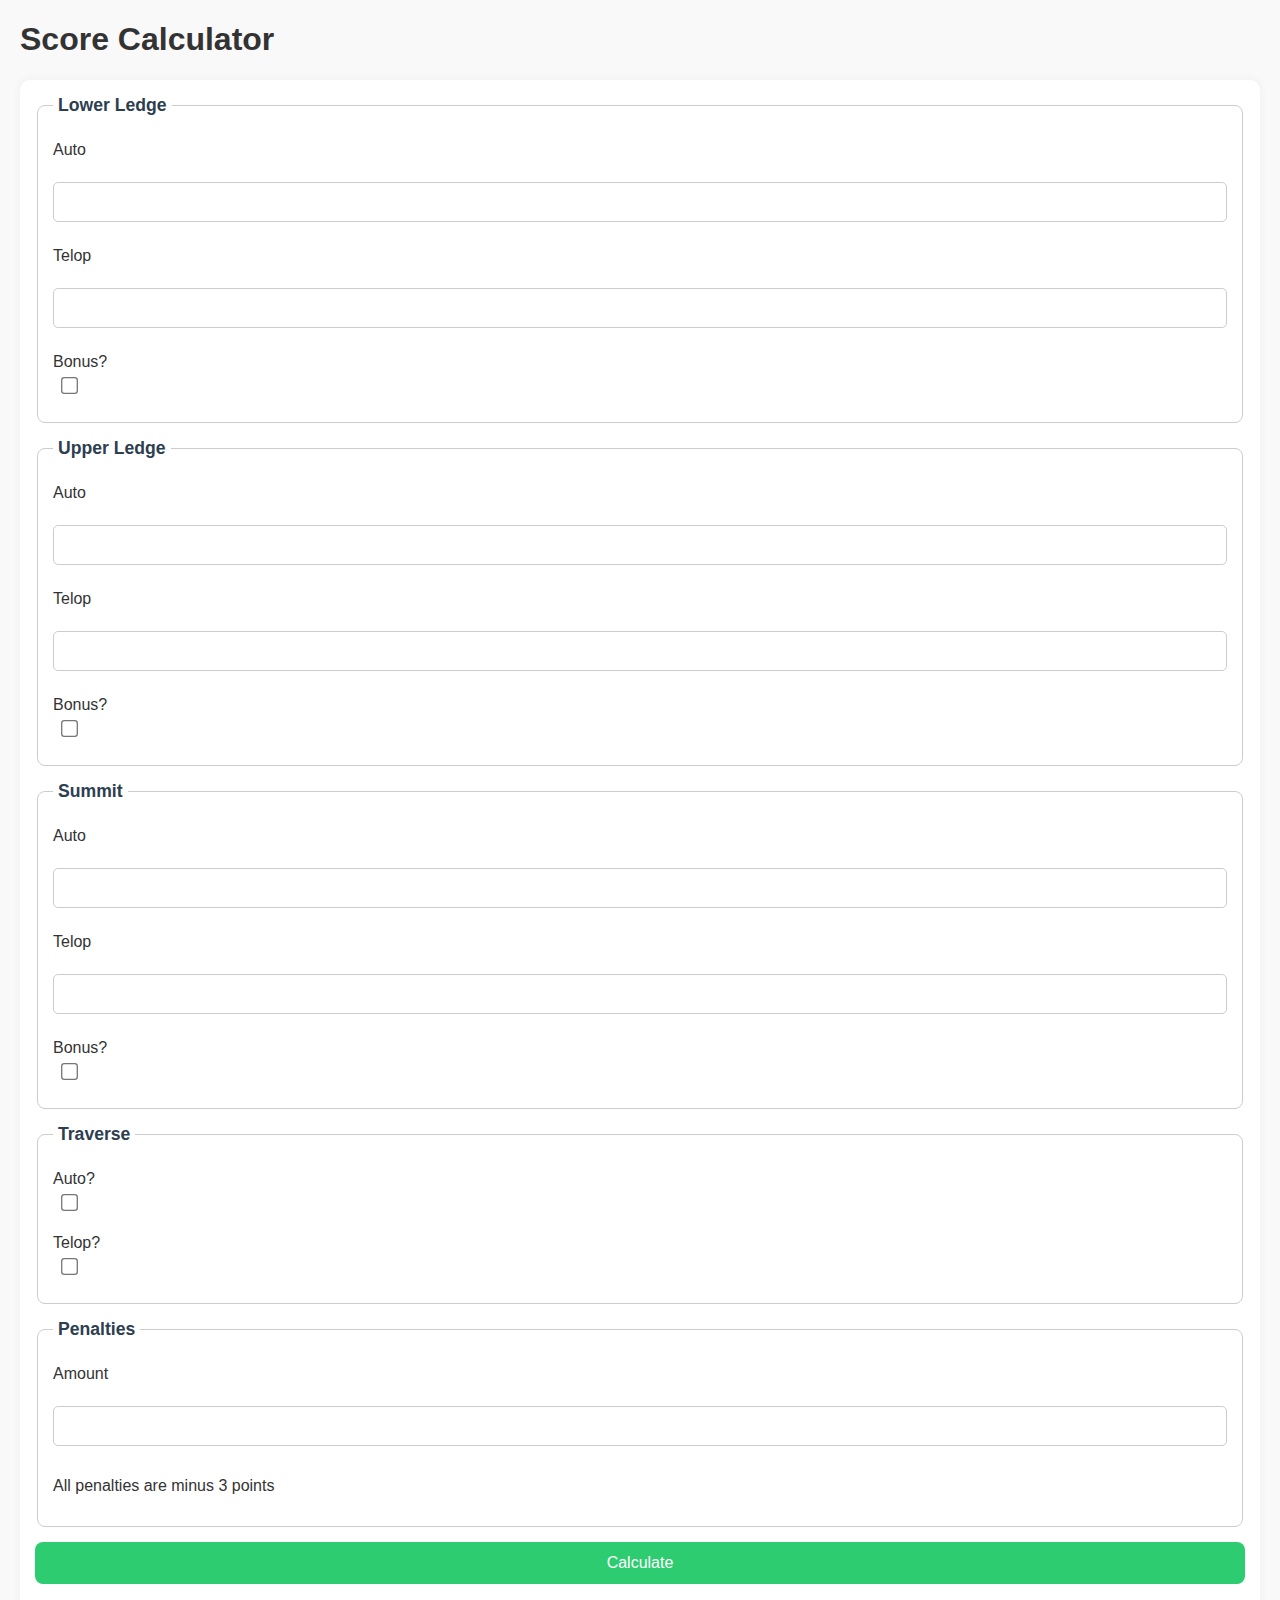
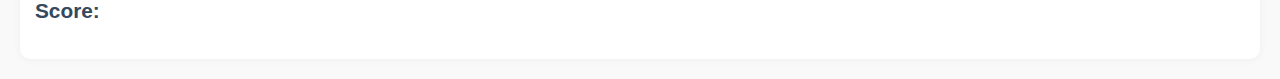
<file: index.html>
<!DOCTYPE html>
<html>
<head>
    <meta charset="UTF-8" />
    <title>title</title>
    <link rel="stylesheet" href="styles.css">
    <meta name="viewport" content="width=device-width, initial-scale=1.0">
    <script src="calc.js"></script>
</head>
<body>
    <h1>Score Calculator</h1>
    <form id="myForm">
        <fieldset>
            <legend>Lower Ledge</legend>
            <label for="ll-auto">Auto</label><br>
            <input type="number", id="ll-auto", name="auto", min="0", max="75"><br>
            <label for="ll-telop">Telop</label><br>
            <input type="number", id="ll-telop", name="telop", min="0", max="75"><br>
            <label for="ll-true">Bonus? </label>
            <input type="checkbox", id="ll-true", name="true">
        </fieldset>
        <fieldset>
            <legend>Upper Ledge</legend>
            <label for="ul-auto">Auto</label><br>
            <input type="number", id="ul-auto", name="auto", min="0", max="75"><br>
            <label for="ul-telop">Telop</label><br>
            <input type="number", id="ul-telop", name="telop", min="0", max="75"><br>
            <label for="ul-true">Bonus? </label>
            <input type="checkbox", id="ul-true", name="true">
        </fieldset>
        <fieldset>
            <legend>Summit</legend>
            <label for="s-auto">Auto</label><br>
            <input type="number", id="s-auto", name="auto", min="0", max="75"><br>
            <label for="s-telop">Telop</label><br>
            <input type="number", id="s-telop", name="telop", min="0", max="75"><br>
            <label for="s-true">Bonus? </label>
            <input type="checkbox", id="s-true", name="true">
        </fieldset>
        <fieldset>
            <legend>Traverse</legend>
            <label for="t-auto-true">Auto? </label>
            <input type="checkbox" id="t-auto-true" name="true"><br>
            <label for="t-telop-true">Telop? </label>
            <input type="checkbox" id="t-telop-true" name="true">
        </fieldset>
        <fieldset>
            <legend>Penalties</legend>
            <label for="amount">Amount</label><br>
            <input type="number", id="amount", name="amount", min="0"><br>
            <p>All penalties are minus 3 points</p>
        </fieldset>
    <button id="calculate-btn" type="button" onclick="calcLedgePoints()">Calculate</button>
    <h3 id="score">Score: </h3>
    </form>
</body>
</html>
</file>
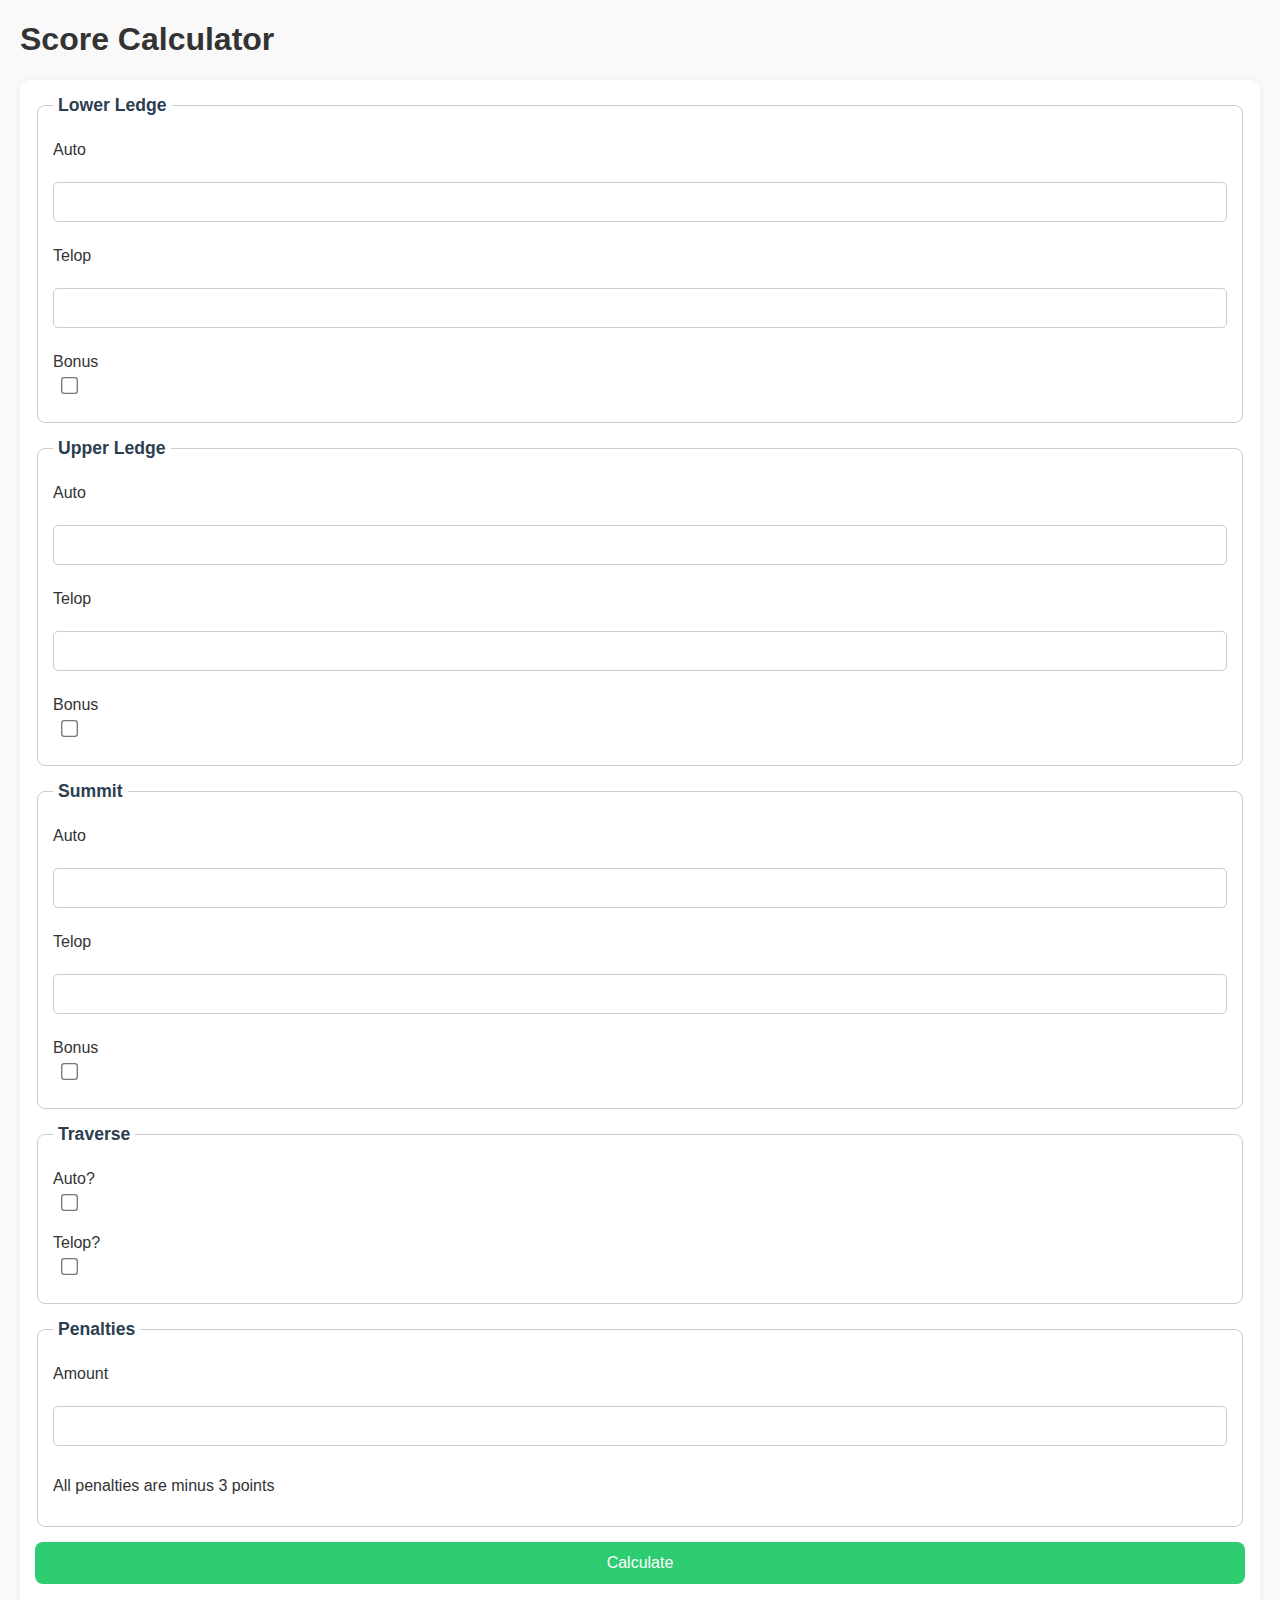
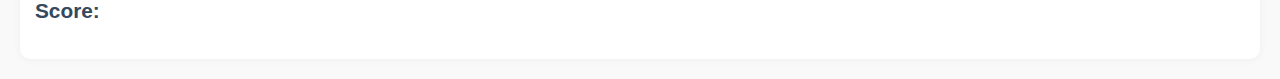
<file: main.html>
<!DOCTYPE html>
<html>
<head>
    <meta charset="UTF-8" />
    <title>title</title>
    <link rel="stylesheet" href="styles.css">
    <script src="calc.js"></script>
</head>
<body>
    <h1>Score Calculator</h1>
    <form id="myForm">
        <fieldset>
            <legend>Lower Ledge</legend>
            <label for="ll-auto">Auto</label><br>
            <input type="number", id="ll-auto", name="auto", min="0", max="75"><br>
            <label for="ll-telop">Telop</label><br>
            <input type="number", id="ll-telop", name="telop", min="0", max="75"><br>
            <label for="ll-true">Bonus</label>
            <input type="checkbox", id="ll-true", name="true">
        </fieldset>
        <fieldset>
            <legend>Upper Ledge</legend>
            <label for="ul-auto">Auto</label><br>
            <input type="number", id="ul-auto", name="auto", min="0", max="75"><br>
            <label for="ul-telop">Telop</label><br>
            <input type="number", id="ul-telop", name="telop", min="0", max="75"><br>
            <label for="ul-true">Bonus</label>
            <input type="checkbox", id="ul-true", name="true">
        </fieldset>
        <fieldset>
            <legend>Summit</legend>
            <label for="s-auto">Auto</label><br>
            <input type="number", id="s-auto", name="auto", min="0", max="75"><br>
            <label for="s-telop">Telop</label><br>
            <input type="number", id="s-telop", name="telop", min="0", max="75"><br>
            <label for="s-true">Bonus</label>
            <input type="checkbox", id="s-true", name="true">
        </fieldset>
        <fieldset>
            <legend>Traverse</legend>
            <label for="t-auto-true">Auto? </label>
            <input type="checkbox" id="t-auto-true" name="true"><br>
            <label for="t-telop-true">Telop? </label>
            <input type="checkbox" id="t-telop-true" name="true">
        </fieldset>
        <fieldset>
            <legend>Penalties</legend>
            <label for="amount">Amount</label><br>
            <input type="number", id="amount", name="amount", min="0"><br>
            <p>All penalties are minus 3 points</p>
        </fieldset>
    <button id="calculate-btn" type="button" onclick="calcLedgePoints()">Calculate</button>
    <h3 id="score">Score: </h3>
    </form>
</body>
</html>
</file>
<file: styles.css>
body {
    font-family: Arial, sans-serif;
    background-color: #f9f9f9;
    margin: 20px;
    color: #333;
}

form {
    max-width: 100%;
    padding: 15px;
    background-color: #fff;
    border-radius: 10px;
    box-shadow: 0 0 10px rgba(0,0,0,0.05);
}

fieldset {
    border: 1px solid #ccc;
    border-radius: 8px;
    padding: 15px;
    margin-bottom: 15px;
}

legend {
    font-size: 1.1em;
    font-weight: bold;
    color: #2c3e50;
    padding: 0 5px;
}

label {
    display: block;
    margin-top: 10px;
    margin-bottom: 5px;
    font-weight: 500;
}

input[type="number"],
input[type="checkbox"] {
    font-size: 1em;
    padding: 10px;
    margin-bottom: 15px;
    border-radius: 5px;
    border: 1px solid #ccc;
    width: 100%;
    box-sizing: border-box;
}

input[type="checkbox"] {
    width: auto;
    vertical-align: middle;
    transform: scale(1.3);
    margin-left: 10px;
}

.checkbox-label {
    display: flex;
    align-items: center;
    margin-bottom: 10px;
}

button#calculate-btn {
    background-color: #2ecc71;
    color: white;
    border: none;
    padding: 12px 20px;
    font-size: 1em;
    border-radius: 8px;
    cursor: pointer;
    transition: background-color 0.3s ease;
    margin-top: 10px;
    display: block;
    width: 100%;
}

button#calculate-btn:hover {
    background-color: #27ae60;
}

#score {
    font-size: 1.3em;
    font-weight: bold;
    margin-top: 15px;
    color: #34495e;
}

/* Make font bigger and inputs more spacious on smaller screens */
@media (max-width: 600px) {
    body {
        font-size: 18px;
    }

    input[type="number"] {
        font-size: 1.1em;
        padding: 12px;
    }

    button#calculate-btn {
        font-size: 1.1em;
        padding: 14px;
    }
}
</file>
